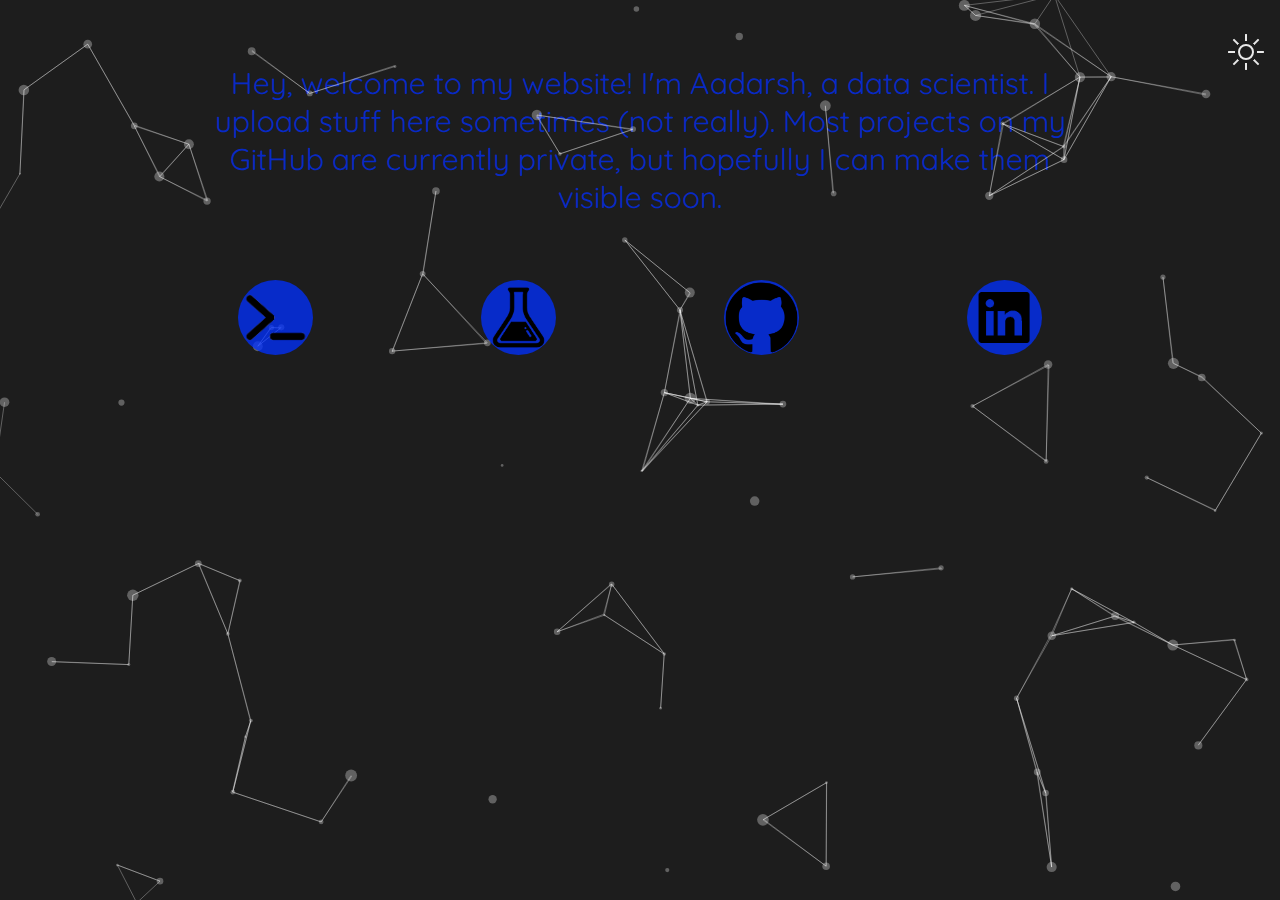
<file: index.html>
<!DOCTYPE html>
<head>
    <meta name="robots" content="noindex">
    <meta name="googlebot" content="noindex">
    <title>soon</title>
    <link rel="icon" href="assets/term.png">
    <link rel="stylesheet" href="styles.css">
</head>
<body>
    <canvas id="particles"></canvas>
    <script src="scriptobf.js"></script>
    <div class="theme">
        <div class="crescent" style="display: none;"></div>
        <div class="sun" style="display: '';"></div>
    </div>

    <div class="extraspace"></div>

    <div class="maintext"></div>


    <div class="buttons">
        <div class="button" id="b0" title="Coding Projects"></div>
        <div class="button" id="b1" title="Data Science Projects"></div>
        <div class="button" id="b2" title="GitHub"></div>
        <div class="button" id="b3" title="LinkedIn"></div>
    </div>

    <div class="container" style="display: none;">
        <div class="content"></div>
        <div class="projects"></div>
    </div>

</body>
</html>
</file>
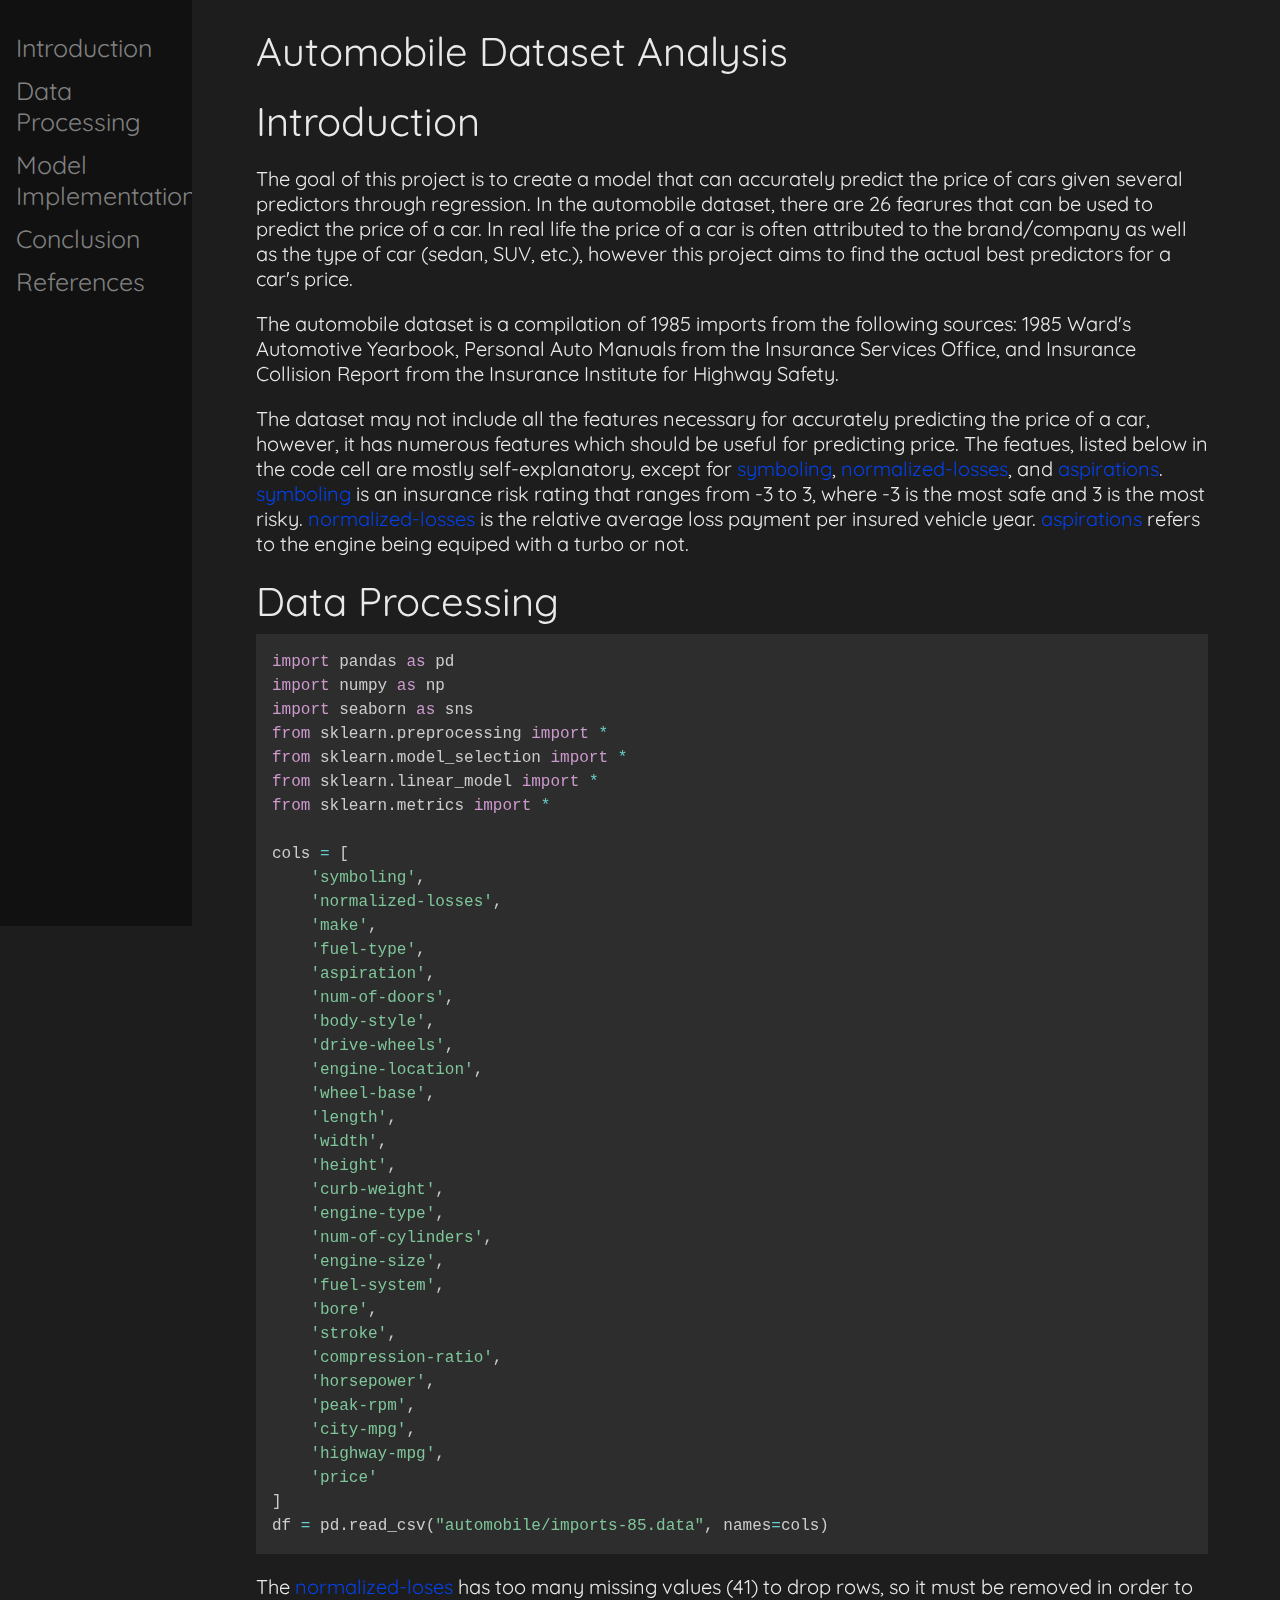
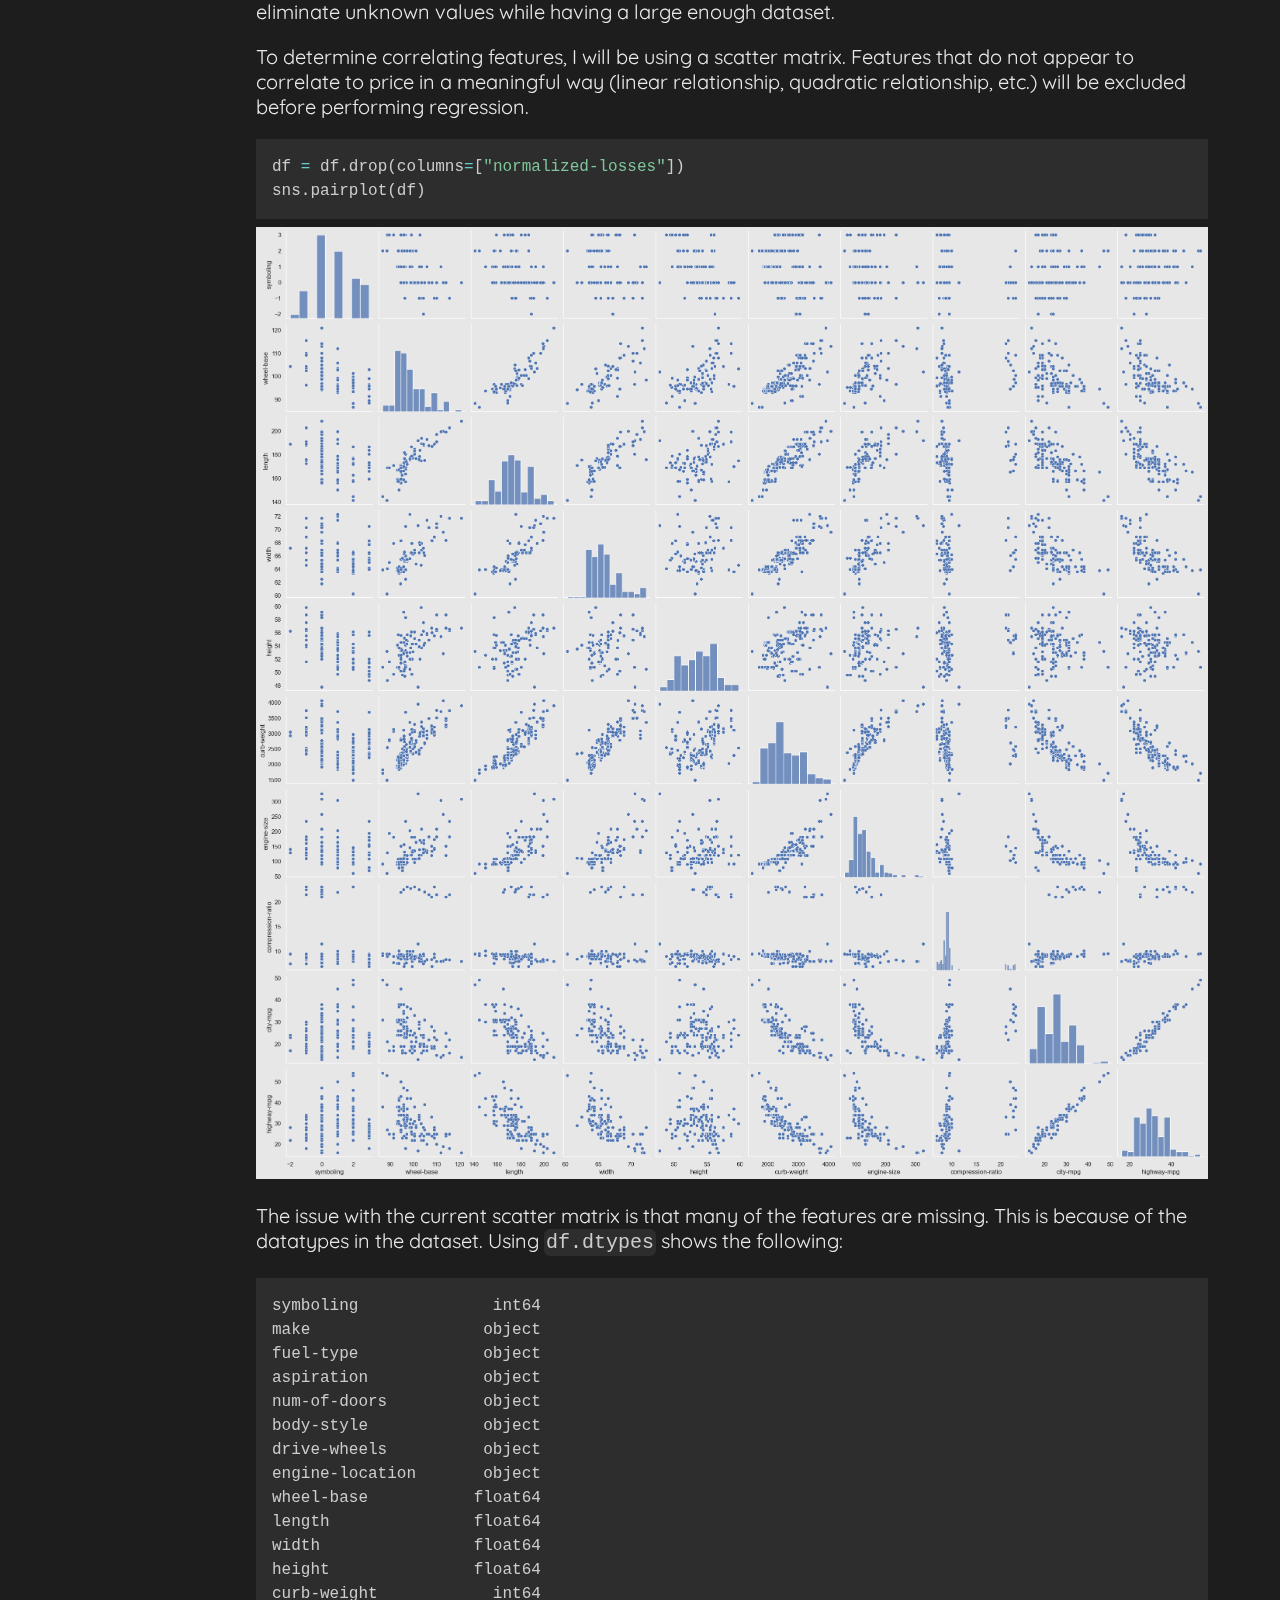
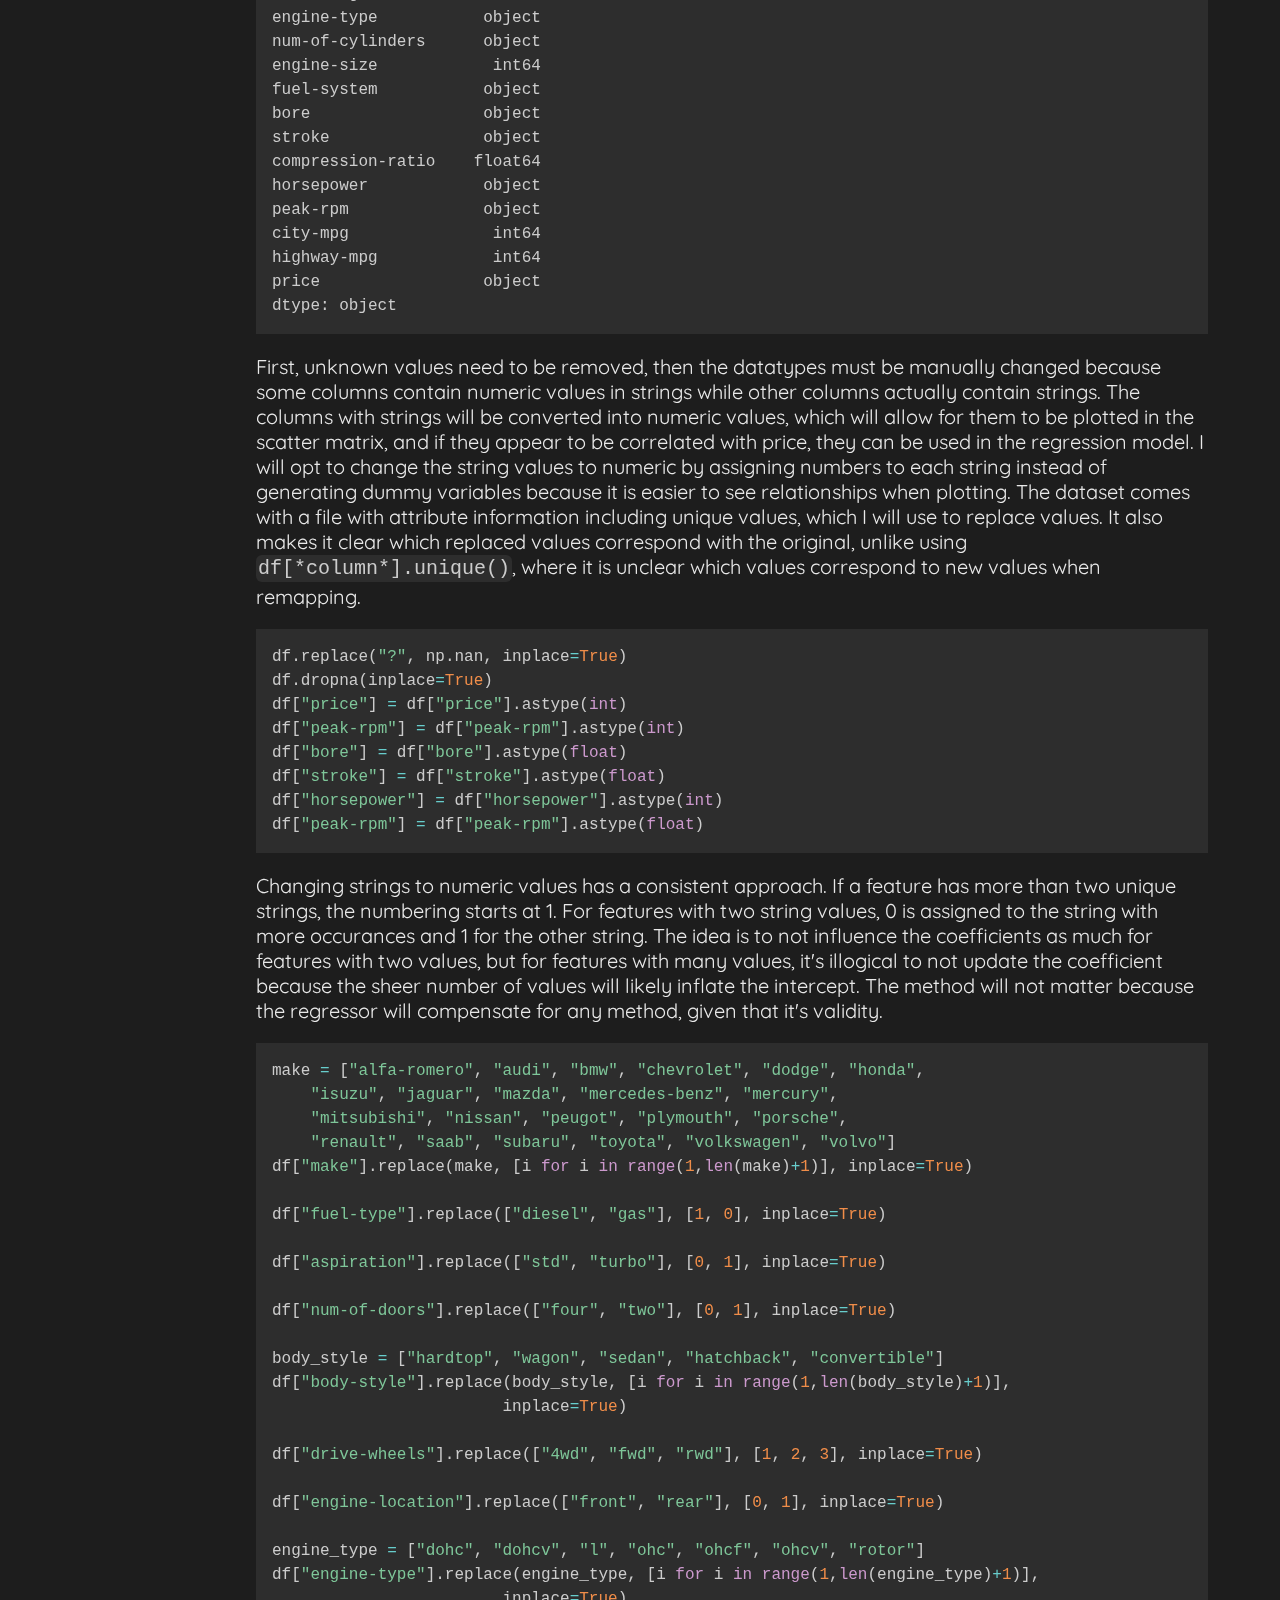
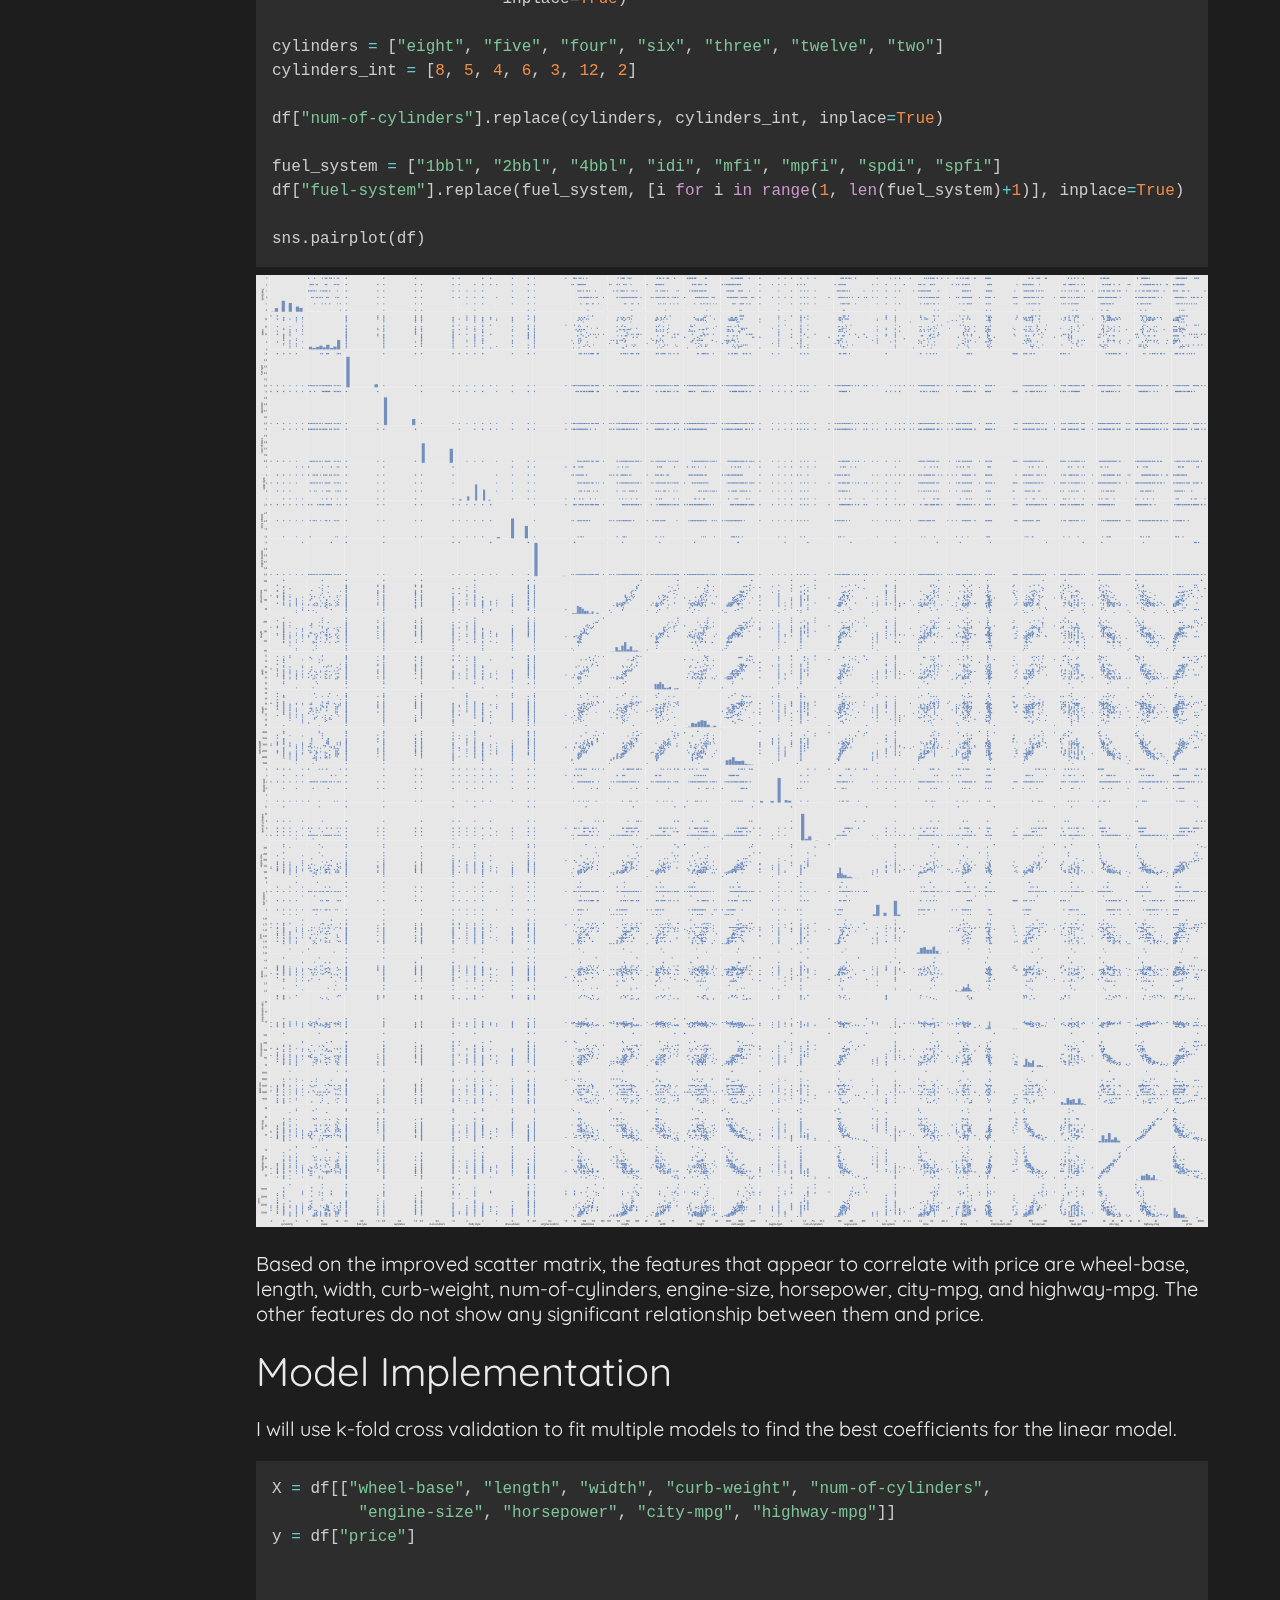
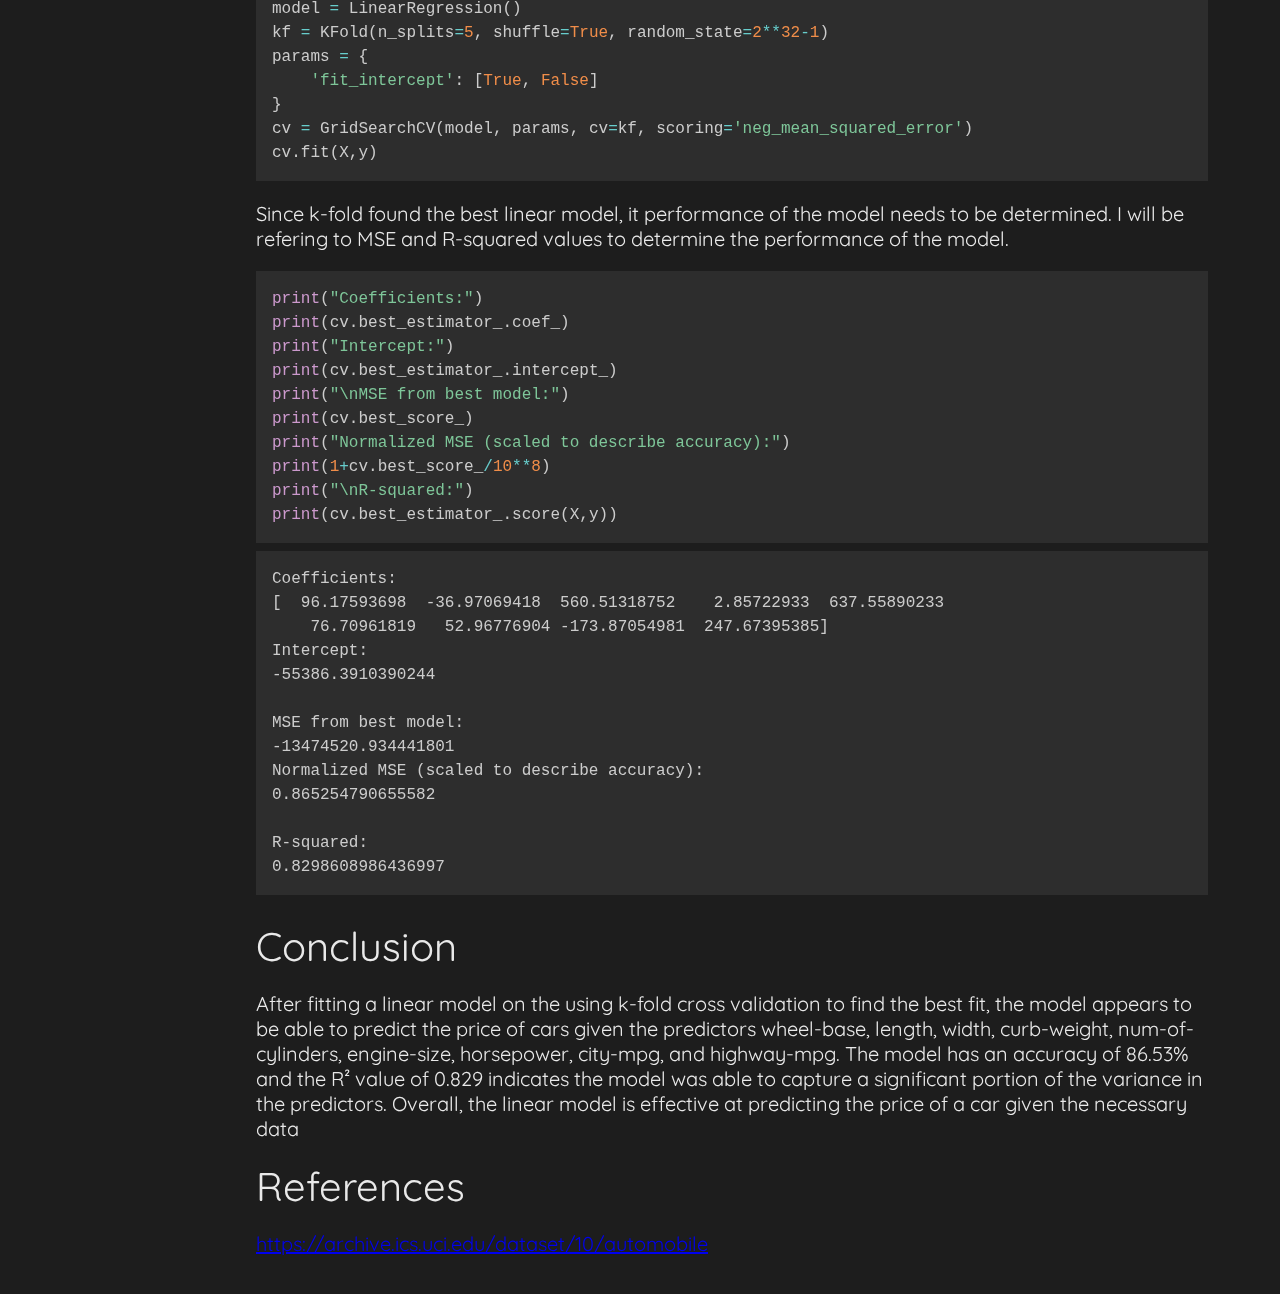
<file: pages/datascience/automobile.html>
<!DOCTYPE html>
<head>
    <title>soon</title>
    <link rel="icon" href="../../assets/term.png">
    <link rel="stylesheet" href="../pages.css">
</head>

<div class="sidebar">
    <item href="#intro">Introduction</item>
    <item href="#data">Data Processing</item>
    <item href="#mod">Model Implementation</item>
    <item href="#con">Conclusion</item>
    <item href="#ref">References</item>
</div>

<script src="../sidebar.js"></script>

<body>
    <script src="../prism.js"></script>
    <div class="nothing"></div>
    <h>Automobile Dataset Analysis</h>
    <p></p>

    <h id="intro">Introduction</h>
    <p>The goal of this project is to create a model that can accurately predict the price of cars given several predictors through regression. In the automobile dataset, there are 26 fearures that can be used to predict the price of a car. In real life the price of a car is often attributed to the brand/company as well as the type of car (sedan, SUV, etc.), however this project aims to find the actual best predictors for a car's price.</p>
    <p>The automobile dataset is a compilation of 1985 imports from the following sources: 1985 Ward's Automotive Yearbook, Personal Auto Manuals from the Insurance Services Office, and Insurance Collision Report from the Insurance Institute for Highway Safety.</p>
    <p>The dataset may not include all the features necessary for accurately predicting the price of a car, however, it has numerous features which should be useful for predicting price. The featues, listed below in the code cell are mostly self-explanatory, except for <ps>symboling</ps>, <ps>normalized-losses</ps>, and <ps>aspirations</ps>. <ps>symboling</ps> is an insurance risk rating that ranges from -3 to 3, where -3 is the most safe and 3 is the most risky. <ps>normalized-losses</ps> is the relative average loss payment per insured vehicle year. <ps>aspirations</ps> refers to the engine being equiped with a turbo or not. </p>


    <h id="data">Data Processing</h>
    <pre><code class="language-python">import pandas as pd
import numpy as np
import seaborn as sns
from sklearn.preprocessing import *
from sklearn.model_selection import *
from sklearn.linear_model import *
from sklearn.metrics import *

cols = [
    'symboling',
    'normalized-losses',
    'make',
    'fuel-type',
    'aspiration',
    'num-of-doors',
    'body-style',
    'drive-wheels',
    'engine-location',
    'wheel-base',
    'length',
    'width',
    'height',
    'curb-weight',
    'engine-type',
    'num-of-cylinders',
    'engine-size',
    'fuel-system',
    'bore',
    'stroke',
    'compression-ratio',
    'horsepower',
    'peak-rpm',
    'city-mpg',
    'highway-mpg',
    'price'
]
df = pd.read_csv("automobile/imports-85.data", names=cols)</code></pre>

    <p>The <ps>normalized-loses</ps> has too many missing values (41) to drop rows, so it must be removed in order to eliminate unknown values while having a large enough dataset.</p>
    <p>To determine correlating features, I will be using a scatter matrix. Features that do not appear to correlate to price in a meaningful way (linear relationship, quadratic relationship, etc.) will be excluded before performing regression.</p>
    
    <pre><code class="language-python">df = df.drop(columns=["normalized-losses"])
sns.pairplot(df)</code></pre>

    <img src="scattermatrix.png">
    <p>The issue with the current scatter matrix is that many of the features are missing. This is because of the datatypes in the dataset. Using <code class="language-python">df.dtypes</code> shows the following:</p>
    <pre><code class="language-markup">symboling              int64
make                  object
fuel-type             object
aspiration            object
num-of-doors          object
body-style            object
drive-wheels          object
engine-location       object
wheel-base           float64
length               float64
width                float64
height               float64
curb-weight            int64
engine-type           object
num-of-cylinders      object
engine-size            int64
fuel-system           object
bore                  object
stroke                object
compression-ratio    float64
horsepower            object
peak-rpm              object
city-mpg               int64
highway-mpg            int64
price                 object
dtype: object</code></pre>

    <p>First, unknown values need to be removed, then the datatypes must be manually changed because some columns contain numeric values in strings while other columns actually contain strings. The columns with strings will be converted into numeric values, which will allow for them to be plotted in the scatter matrix, and if they appear to be correlated with price, they can be used in the regression model. I will opt to change the string values to numeric by assigning numbers to each string instead of generating dummy variables because it is easier to see relationships when plotting. The dataset comes with a file with attribute information including unique values, which I will use to replace values. It also makes it clear which replaced values correspond with the original, unlike using <code class="language-markup">df[*column*].unique()</code>, where it is unclear which values correspond to new values when remapping.</p>
    
    <pre><code class="language-python">df.replace("?", np.nan, inplace=True)
df.dropna(inplace=True)
df["price"] = df["price"].astype(int)
df["peak-rpm"] = df["peak-rpm"].astype(int)
df["bore"] = df["bore"].astype(float)
df["stroke"] = df["stroke"].astype(float)
df["horsepower"] = df["horsepower"].astype(int)
df["peak-rpm"] = df["peak-rpm"].astype(float)</code></pre>

    <p>Changing strings to numeric values has a consistent approach. If a feature has more than two unique strings, the numbering starts at 1. For features with two string values, 0 is assigned to the string with more occurances and 1 for the other string. The idea is to not influence the coefficients as much for features with two values, but for features with many values, it's illogical to not update the coefficient because the sheer number of values will likely inflate the intercept. The method will not matter because the regressor will compensate for any method, given that it's validity.</p>
    <pre><code class="language-python">make = ["alfa-romero", "audi", "bmw", "chevrolet", "dodge", "honda",
    "isuzu", "jaguar", "mazda", "mercedes-benz", "mercury",
    "mitsubishi", "nissan", "peugot", "plymouth", "porsche",
    "renault", "saab", "subaru", "toyota", "volkswagen", "volvo"]
df["make"].replace(make, [i for i in range(1,len(make)+1)], inplace=True)

df["fuel-type"].replace(["diesel", "gas"], [1, 0], inplace=True)

df["aspiration"].replace(["std", "turbo"], [0, 1], inplace=True)

df["num-of-doors"].replace(["four", "two"], [0, 1], inplace=True)

body_style = ["hardtop", "wagon", "sedan", "hatchback", "convertible"]
df["body-style"].replace(body_style, [i for i in range(1,len(body_style)+1)], 
                        inplace=True)

df["drive-wheels"].replace(["4wd", "fwd", "rwd"], [1, 2, 3], inplace=True)

df["engine-location"].replace(["front", "rear"], [0, 1], inplace=True)

engine_type = ["dohc", "dohcv", "l", "ohc", "ohcf", "ohcv", "rotor"]
df["engine-type"].replace(engine_type, [i for i in range(1,len(engine_type)+1)], 
                        inplace=True)

cylinders = ["eight", "five", "four", "six", "three", "twelve", "two"]
cylinders_int = [8, 5, 4, 6, 3, 12, 2]

df["num-of-cylinders"].replace(cylinders, cylinders_int, inplace=True)

fuel_system = ["1bbl", "2bbl", "4bbl", "idi", "mfi", "mpfi", "spdi", "spfi"]
df["fuel-system"].replace(fuel_system, [i for i in range(1, len(fuel_system)+1)], inplace=True)    

sns.pairplot(df)</code></pre>
    <img src="scattermatrixallfeatures.png">
    <p>Based on the improved scatter matrix, the features that appear to correlate with price are wheel-base, length, width, curb-weight, num-of-cylinders, engine-size, horsepower, city-mpg, and highway-mpg. The other features do not show any significant relationship between them and price.</p>


    <h id="mod">Model Implementation</h>
    <p>I will use k-fold cross validation to fit multiple models to find the best coefficients for the linear model.</p>
    <pre><code class="language-python">X = df[["wheel-base", "length", "width", "curb-weight", "num-of-cylinders",
         "engine-size", "horsepower", "city-mpg", "highway-mpg"]]
y = df["price"]


model = LinearRegression()
kf = KFold(n_splits=5, shuffle=True, random_state=2**32-1)
params = {
    'fit_intercept': [True, False]
}
cv = GridSearchCV(model, params, cv=kf, scoring='neg_mean_squared_error')
cv.fit(X,y)</code></pre>

    <p>Since k-fold found the best linear model, it performance of the model needs to be determined. I will be refering to MSE and R-squared values to determine the performance of the model.</p>
    
    <pre><code class="language-python">print("Coefficients:")
print(cv.best_estimator_.coef_)
print("Intercept:")
print(cv.best_estimator_.intercept_)
print("\nMSE from best model:")
print(cv.best_score_)
print("Normalized MSE (scaled to describe accuracy):")
print(1+cv.best_score_/10**8)
print("\nR-squared:")
print(cv.best_estimator_.score(X,y))</code></pre>

    <pre><code class="language-markup">Coefficients:
[  96.17593698  -36.97069418  560.51318752    2.85722933  637.55890233
    76.70961819   52.96776904 -173.87054981  247.67395385]
Intercept:
-55386.3910390244

MSE from best model:
-13474520.934441801
Normalized MSE (scaled to describe accuracy):
0.865254790655582

R-squared:
0.8298608986436997</code></pre>

    <div class="nothing"></div>
    <h id="con">Conclusion</h>
    <p>After fitting a linear model on the using k-fold cross validation to find the best fit, the model appears to be able to predict the price of cars given the predictors wheel-base, length, width, curb-weight, num-of-cylinders, engine-size, horsepower, city-mpg, and highway-mpg. The model has an accuracy of 86.53% and the R&sup2; value of 0.829 indicates the model was able to capture a significant portion of the variance in the predictors. Overall, the linear model is effective at predicting the price of a car given the necessary data</p>

    <h id="ref">References</h>
    <p><a href="https://archive.ics.uci.edu/dataset/10/automobile" target="_blank">https://archive.ics.uci.edu/dataset/10/automobile</a></p>
    <div class="nothing"></div>
</body>

</html>
</file>
<file: styles.css>
@font-face {
    font-family: "Quicksand";
    src: url("Quicksand/Quicksand-VariableFont_wght.ttf") format("truetype");
}

body {
    margin: 0;
    height: 100vh;
    background-color: #1d1d1d;
    background-size: 400% 400%;
    overflow: hidden;
}

canvas {
    display: flex;
    position: absolute;
    width: 100%;
    height: 100%;
}

.theme {
    float: right;
    width: 5%;
    height: 9%;
    padding: 10px;
  }

.crescent {
    position: absolute; 
    top: 5%; 
    left: 97%; 
    transform: translate(-50%, -50%); 
    height: 25px; 
    width: 25px; 
    box-shadow: -6px 6px 0 2px #636161e7;
    border-radius: 50%; 
}
.crescent:hover {
    box-shadow: -6px 6px 0 2px #000000; 
}

.sun {
    --s: 7px;
    --o: 5px;
    --c: #ffffffe7; 
    --w: 3px;
    position: absolute; 
    top: 15%; 
    left: 15%;
    --grad: transparent calc(50% - var(--w)/2), 
          var(--c) calc(50% - var(--w)/2 + 1px) 
                   calc(50% + var(--w)/2 - 1px), 
           transparent calc(50% + var(--w)/2);
    
    margin: calc(var(--s) + var(--o) + 10px);
    width: 12px;
    height: 12px;
    display: inline-block;
    border: 2px solid #ffffffe7;
    border-radius: 50%;
    position: relative;
}
.sun::before {
    content: "";
    position: absolute;
    top: calc(-1*var(--s) - var(--o));
    bottom: calc(-1*var(--s) - var(--o));
    left: calc(-1*var(--s) - var(--o));
    right: calc(-1*var(--s) - var(--o));
    border-radius: inherit;
    background:
        linear-gradient(0deg   ,var(--grad)),
        linear-gradient(45deg  ,var(--grad)),
        linear-gradient(-45deg ,var(--grad)),
        linear-gradient(90deg  ,var(--grad));
    -webkit-mask: radial-gradient(farthest-side,transparent calc(100% - var(--s)),#fff calc(100% - var(--s)));
    mask: radial-gradient(farthest-side,transparent calc(100% - var(--s)),#fff calc(100% - var(--s)));
}
.sun:hover {
    --c: #ffe600e7;
    border: 2px solid #ffe600e7;
}

.extraspace {
    padding-top: 5%;
}

.maintext {
    font-family: "Quicksand", sans-serif;
    color: #002fffc2;
    font-size: 30px;
    text-align: center;
    padding-left: 15%;
    padding-right: 15%;
}

.buttons {
    position: relative;
    display: flex;
    justify-content: space-around;
    padding-left: 12%;
    padding-right: 12%;
    padding-top: 5%;
}

.button {
    width: 75px;
    height: 75px;
    border-radius: 100%;
    background: #002fffc2;
    background-size: cover;
}

.buttons .button:hover {
    background: #b700ffc2;
    background-size: cover;
}

#b0 {
    background-image: url("assets/term.png");
}
#b1 {
    background-image: url("assets/flask.png");
}
#b2 {
    background-image: url("assets/github.png");
}
#b3 {
    background-image: url("assets/linkedin.png");
}

.container {
    align-self: center;
    position: relative;
    margin-top: 3%;
    margin-left: 10%;
    width: 80%;
    height: 60%;
    border-radius: 40px;
    border: 5px #002fff9a;
    background: #002fff9a;
    overflow: hidden;
    font-family: "Quicksand", sans-serif;
}

.content {
    text-align: center;
    width: 100%;
    height: 10%;
    padding-bottom: 2%;
}

.projects {
    display: flex;
    width: 100%;
    flex-wrap: wrap;
}
.projectheader {
    text-align: center !important;
    font-size: 45px;
    color: #b700ffc2;
}
.project {
    padding-top: 2.5%;
    padding-left: 2.5%;
    padding-right: 2.5%;
    padding-bottom: 2.5%;
    max-width: 40%;
}
.projectname {
    font-size: 20px;
    font-weight: 600;
    color: #ffffffdc;
}

.projectdesc {
    font-family: "Quicksand", sans-serif;
    font-size: 14px;
    color: #ffffffdc;
    max-width: 100%;
}

a {
    text-decoration: none;
    color: #ffffffdc;
}

a:hover {
    text-decoration: underline;
}

a:visited {
    color: #ffffffdc;
}
</file>
<file: pages/pages.css>
@font-face {
    font-family: "Quicksand";
    src: url("../Quicksand/Quicksand-VariableFont_wght.ttf") format("truetype");
}

body {
    margin-left: 15%;
    padding-left: 5%;
    padding-right: 5%;
    height: 100vh;
    background-color: #1d1d1d;
    background-size: 400% 400%;
    overflow: auto;
    font-family: "Quicksand", sans-serif;
}

.sidebar {
    height: 100%;
    width: 15%;
    position: fixed;
    z-index: 1;
    top: 0;
    left: 0;
    background-color: #111;
    overflow-x: hidden;
    padding-top: 2%;
}

.sidebar item {
    padding: 6px 8px 6px 16px;
    text-decoration: none;
    font-size: 25px;
    color: #818181;
    display: block;
    flex-wrap: wrap;
}

.sidebar item:hover {
    color: #f1f1f1;
}

::-webkit-scrollbar {
    width: 10px;
    background: #1d1d1d;
    border-radius: 10px;
}
::-webkit-scrollbar-track {
    border-radius: 10px;
}
::-webkit-scrollbar-thumb {
    background: #0000ffc7; 
    border-radius: 10px;
}
::-webkit-scrollbar-thumb:hover {
    background: #0000ff; 
}

.nothing {
    height: 2%;
}

pspace {
    height: 10px;
}

h {
    color: #ffffffe7;
    font-size: 40px;
    align-items: center;
}

p {
    color: #ffffffe7;
    font-size: 20px;
}

ps {
    color: #0044ffe7;
    font-size: 20px;
}


/* PrismJS 1.29.0
https://prismjs.com/download.html#themes=prism-tomorrow&languages=markup+css+clike+javascript+python+r */
code[class*=language-],pre[class*=language-]{color:#ccc;background:0 0;font-family:Consolas,Monaco,'Andale Mono','Ubuntu Mono',monospace;font-size:1em;text-align:left;white-space:pre;word-spacing:normal;word-break:normal;word-wrap:normal;line-height:1.5;-moz-tab-size:4;-o-tab-size:4;tab-size:4;-webkit-hyphens:none;-moz-hyphens:none;-ms-hyphens:none;hyphens:none}pre[class*=language-]{padding:1em;margin:.5em 0;overflow:auto}:not(pre)>code[class*=language-],pre[class*=language-]{background:#2d2d2d}:not(pre)>code[class*=language-]{padding:.1em;border-radius:.3em;white-space:normal}.token.block-comment,.token.cdata,.token.comment,.token.doctype,.token.prolog{color:#999}.token.punctuation{color:#ccc}.token.attr-name,.token.deleted,.token.namespace,.token.tag{color:#e2777a}.token.function-name{color:#6196cc}.token.boolean,.token.function,.token.number{color:#f08d49}.token.class-name,.token.constant,.token.property,.token.symbol{color:#f8c555}.token.atrule,.token.builtin,.token.important,.token.keyword,.token.selector{color:#cc99cd}.token.attr-value,.token.char,.token.regex,.token.string,.token.variable{color:#7ec699}.token.entity,.token.operator,.token.url{color:#67cdcc}.token.bold,.token.important{font-weight:700}.token.italic{font-style:italic}.token.entity{cursor:help}.token.inserted{color:green}

img {
    width: 100%;
}
</file>
